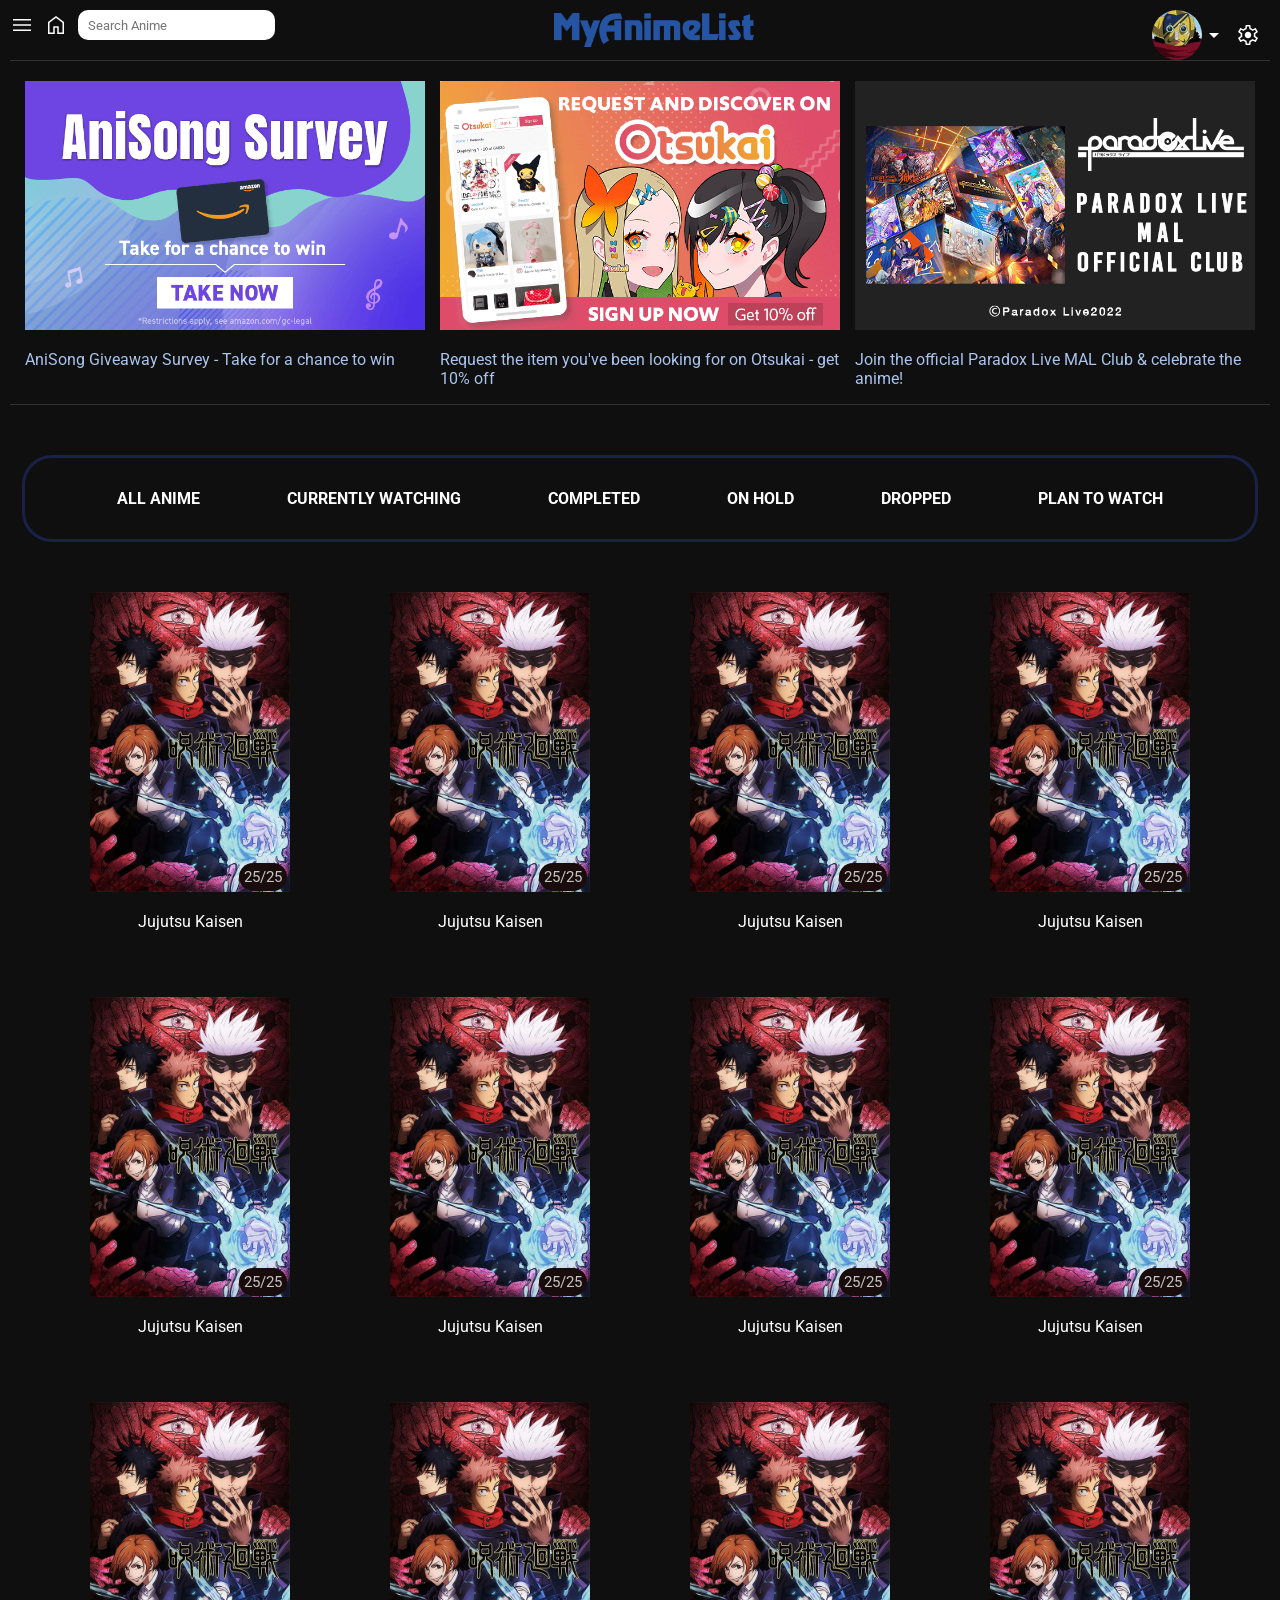
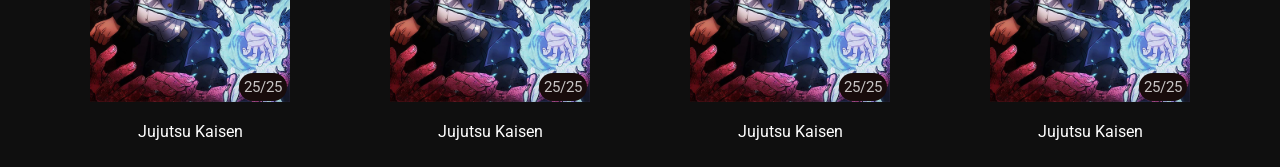
<file: index.html>
<!DOCTYPE html>
<html lang="en">
<head>
  <link rel="stylesheet" href="AnimeCard.css">
  <link rel="stylesheet" href="anime.css">
  <link rel="stylesheet" href="general.css">
  <link rel="stylesheet" href="header.css">
  <link rel="stylesheet" href="Events.css">

  <link rel="preconnect" href="https://fonts.googleapis.com">
  <link rel="preconnect" href="https://fonts.gstatic.com" crossorigin>
  <link href="https://fonts.googleapis.com/css2?family=Roboto:wght@400;500;700&display=swap" rel="stylesheet">
  <link rel="stylesheet"
        href="https://fonts.googleapis.com/css2?family=Material+Symbols+Outlined:opsz,wght,FILL,GRAD@20..48,100..700,0..1,-50..200"/>
</head>
<body>


<div class="Header">
  <div class="Left">
    <span class="material-symbols-outlined">menu</span>
    <span class="material-symbols-outlined">home</span>
    <input class="SearchBar" type="search" placeholder="Search Anime">
  </div>

  <div class="Middle">

    <div class="LogoDiv">
      <img class="Logo" src="media/s.webp">
    </div>
  </div>

  <div class="Right">
    <img class="Profile" src="media/Kurt.jpg">
    <span class="material-symbols-outlined">arrow_drop_down</span>
    <span class="material-symbols-outlined">settings</span>
  </div>
</div>


<div class="EventsDiv">
  <div class="Events">
    <a href="https://hanime.tv/"><img class="Image" src="media/Events1.png"></a>
    <a href="https://hanime.tv/"><img class="Image" src="media/Events2.png"></a>
    <a href="https://hanime.tv/"><img class="Image" src="media/Events3.png"></a>
  </div>
</div>

<div class="EventsText">
  <p class="EventsTextMain1">AniSong Giveaway Survey - Take for a chance to win</p>
  <p class="EventsTextMain2">Request the item you've been looking for on Otsukai - get 10% off</p>
  <p class="EventsTextMain3">Join the official Paradox Live MAL Club & celebrate the anime!</p>
</div>


<div class="Main">

  <div class="AnimeBar">
    <p class="Text">ALL ANIME</p>
    <p class="Text">CURRENTLY WATCHING</p>
    <p class="Text">COMPLETED</p>
    <p class="Text">ON HOLD</p>
    <p class="Text">DROPPED</p>
    <p class="Text">PLAN TO WATCH</p>

  </div>

</div>

<div class="Down">
  <div class="AnimeCard">

    <div>
      <div class="AnimeContainer1">
        <img class="Anime1" src="media/AnimeCard1.jpg">
        <div class="AnimeEpisode1">25/25</div>
      </div>
      <p class="AnimeText">Jujutsu Kaisen</p>
    </div>

    <div>
      <div class="AnimeContainer1">
        <img class="Anime1" src="media/AnimeCard1.jpg">
        <div class="AnimeEpisode1">25/25</div>
      </div>
      <p class="AnimeText">Jujutsu Kaisen</p>
    </div>

    <div>
      <div class="AnimeContainer1">
        <img class="Anime1" src="media/AnimeCard1.jpg">
        <div class="AnimeEpisode1">25/25</div>
      </div>
      <p class="AnimeText">Jujutsu Kaisen</p>
    </div>

    <div>
      <div class="AnimeContainer1">
        <img class="Anime1" src="media/AnimeCard1.jpg">
        <div class="AnimeEpisode1">25/25</div>
      </div>
      <p class="AnimeText">Jujutsu Kaisen</p>
    </div>

    <div>
      <div class="AnimeContainer1">
        <img class="Anime1" src="media/AnimeCard1.jpg">
        <div class="AnimeEpisode1">25/25</div>
      </div>
      <p class="AnimeText">Jujutsu Kaisen</p>
    </div>

    <div>
      <div class="AnimeContainer1">
        <img class="Anime1" src="media/AnimeCard1.jpg">
        <div class="AnimeEpisode1">25/25</div>
      </div>
      <p class="AnimeText">Jujutsu Kaisen</p>
    </div>

    <div>
      <div class="AnimeContainer1">
        <img class="Anime1" src="media/AnimeCard1.jpg">
        <div class="AnimeEpisode1">25/25</div>
      </div>
      <p class="AnimeText">Jujutsu Kaisen</p>
    </div>

    <div>
      <div class="AnimeContainer1">
        <img class="Anime1" src="media/AnimeCard1.jpg">
        <div class="AnimeEpisode1">25/25</div>
      </div>
      <p class="AnimeText">Jujutsu Kaisen</p>
    </div>

    <div>
      <div class="AnimeContainer1">
        <img class="Anime1" src="media/AnimeCard1.jpg">
        <div class="AnimeEpisode1">25/25</div>
      </div>
      <p class="AnimeText">Jujutsu Kaisen</p>
    </div>

    <div>
      <div class="AnimeContainer1">
        <img class="Anime1" src="media/AnimeCard1.jpg">
        <div class="AnimeEpisode1">25/25</div>
      </div>
      <p class="AnimeText">Jujutsu Kaisen</p>
    </div>

    <div>
      <div class="AnimeContainer1">
        <img class="Anime1" src="media/AnimeCard1.jpg">
        <div class="AnimeEpisode1">25/25</div>
      </div>
      <p class="AnimeText">Jujutsu Kaisen</p>
    </div>

    <div>
      <div class="AnimeContainer1">
        <img class="Anime1" src="media/AnimeCard1.jpg">
        <div class="AnimeEpisode1">25/25</div>
      </div>
      <p class="AnimeText">Jujutsu Kaisen</p>
    </div>
  
  </div>
</div>
</body>
</html>
</file>
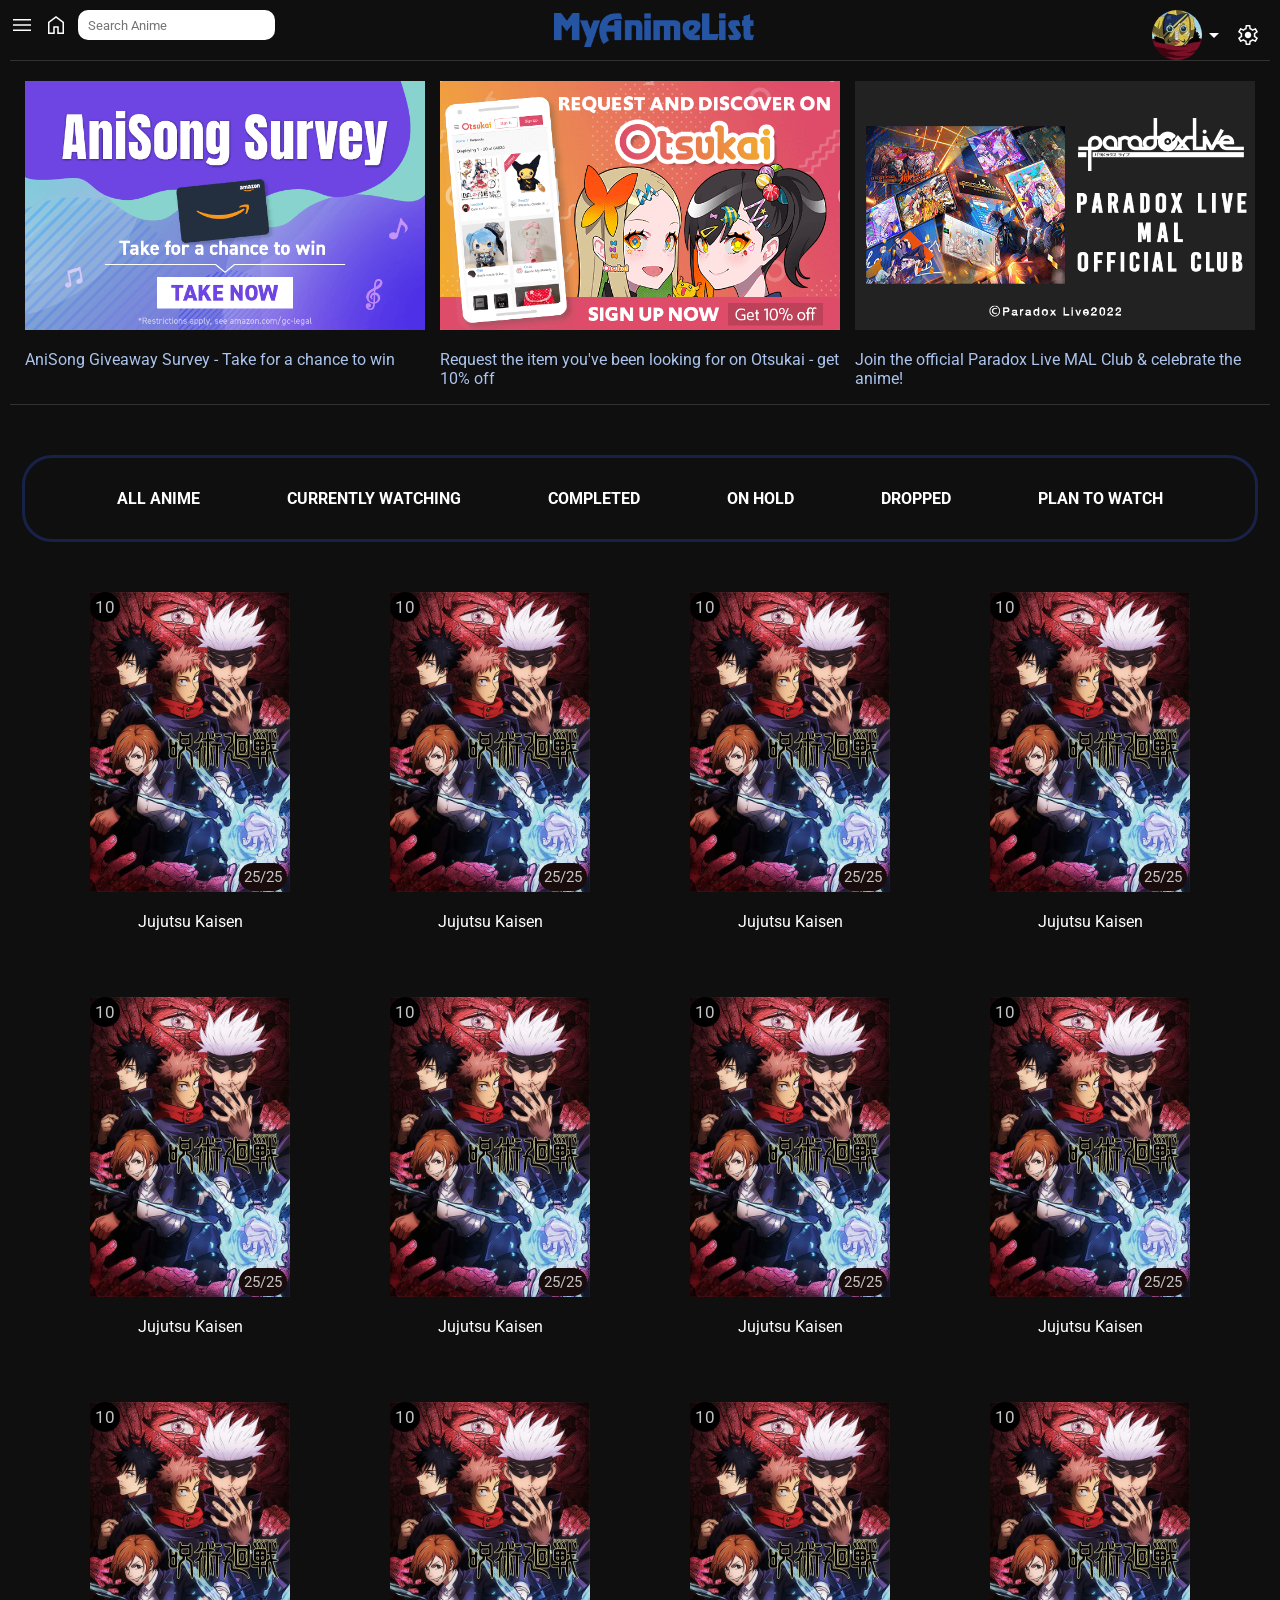
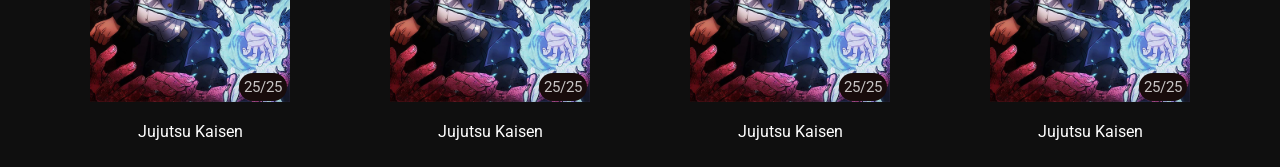
<file: anime.html>
<!DOCTYPE html>
<html lang="en">
<head>
  <link rel="stylesheet" href="AnimeCard.css">
  <link rel="stylesheet" href="anime.css">
  <link rel="stylesheet" href="general.css">
  <link rel="stylesheet" href="header.css">
  <link rel="stylesheet" href="Events.css">

  <link rel="preconnect" href="https://fonts.googleapis.com">
  <link rel="preconnect" href="https://fonts.gstatic.com" crossorigin>
  <link href="https://fonts.googleapis.com/css2?family=Roboto:wght@400;500;700&display=swap" rel="stylesheet">
  <link rel="stylesheet"
        href="https://fonts.googleapis.com/css2?family=Material+Symbols+Outlined:opsz,wght,FILL,GRAD@20..48,100..700,0..1,-50..200"/>
</head>
<body>


<div class="Header">
  <div class="Left">
    <span class="material-symbols-outlined">menu</span>
    <span class="material-symbols-outlined">home</span>
    <input class="SearchBar" type="search" placeholder="Search Anime">
  </div>

  <div class="Middle">

    <div class="LogoDiv">
      <img class="Logo" src="media/s.webp">
    </div>
  </div>

  <div class="Right">
    <img class="Profile" src="media/Kurt.jpg">
    <span class="material-symbols-outlined">arrow_drop_down</span>
    <span class="material-symbols-outlined">settings</span>
  </div>
</div>


<div class="EventsDiv">
  <div class="Events">
    <a href="https://hanime.tv/"><img class="Image" src="media/Events1.png"></a>
    <a href="https://hanime.tv/"><img class="Image" src="media/Events2.png"></a>
    <a href="https://hanime.tv/"><img class="Image" src="media/Events3.png"></a>
  </div>
</div>

<div class="EventsText">
  <p class="EventsTextMain1">AniSong Giveaway Survey - Take for a chance to win</p>
  <p class="EventsTextMain2">Request the item you've been looking for on Otsukai - get 10% off</p>
  <p class="EventsTextMain3">Join the official Paradox Live MAL Club & celebrate the anime!</p>
</div>


<div class="Main">

  <div class="AnimeBar">
    <p class="Text">ALL ANIME</p>
    <p class="Text">CURRENTLY WATCHING</p>
    <p class="Text">COMPLETED</p>
    <p class="Text">ON HOLD</p>
    <p class="Text">DROPPED</p>
    <p class="Text">PLAN TO WATCH</p>

  </div>

</div>

<div class="Down">
  <div class="AnimeCard">

    <div>
      <div class="AnimeContainer1">
        <img class="Anime1" src="media/AnimeCard1.jpg">
        <div class="AnimeScore1">10</div>
        <div class="AnimeEpisode1">25/25</div>
      </div>
      <p class="AnimeText">Jujutsu Kaisen</p>
    </div>

    <div>
      <div class="AnimeContainer1">
        <img class="Anime1" src="media/AnimeCard1.jpg">
        <div class="AnimeScore1">10</div>
        <div class="AnimeEpisode1">25/25</div>
      </div>
      <p class="AnimeText">Jujutsu Kaisen</p>
    </div>

    <div>
      <div class="AnimeContainer1">
        <img class="Anime1" src="media/AnimeCard1.jpg">
        <div class="AnimeScore1">10</div>
        <div class="AnimeEpisode1">25/25</div>
      </div>
      <p class="AnimeText">Jujutsu Kaisen</p>
    </div>

    <div>
      <div class="AnimeContainer1">
        <img class="Anime1" src="media/AnimeCard1.jpg">
        <div class="AnimeScore1">10</div>
        <div class="AnimeEpisode1">25/25</div>
      </div>
      <p class="AnimeText">Jujutsu Kaisen</p>
    </div>

    <div>
      <div class="AnimeContainer1">
        <img class="Anime1" src="media/AnimeCard1.jpg">
        <div class="AnimeScore1">10</div>
        <div class="AnimeEpisode1">25/25</div>
      </div>
      <p class="AnimeText">Jujutsu Kaisen</p>
    </div>

    <div>
      <div class="AnimeContainer1">
        <img class="Anime1" src="media/AnimeCard1.jpg">
        <div class="AnimeScore1">10</div>
        <div class="AnimeEpisode1">25/25</div>
      </div>
      <p class="AnimeText">Jujutsu Kaisen</p>
    </div>

    <div>
      <div class="AnimeContainer1">
        <img class="Anime1" src="media/AnimeCard1.jpg">
        <div class="AnimeScore1">10</div>
        <div class="AnimeEpisode1">25/25</div>
      </div>
      <p class="AnimeText">Jujutsu Kaisen</p>
    </div>

    <div>
      <div class="AnimeContainer1">
        <img class="Anime1" src="media/AnimeCard1.jpg">
        <div class="AnimeScore1">10</div>
        <div class="AnimeEpisode1">25/25</div>
      </div>
      <p class="AnimeText">Jujutsu Kaisen</p>
    </div>

    <div>
      <div class="AnimeContainer1">
        <img class="Anime1" src="media/AnimeCard1.jpg">
        <div class="AnimeScore1">10</div>
        <div class="AnimeEpisode1">25/25</div>
      </div>
      <p class="AnimeText">Jujutsu Kaisen</p>
    </div>

    <div>
      <div class="AnimeContainer1">
        <img class="Anime1" src="media/AnimeCard1.jpg">
        <div class="AnimeScore1">10</div>
        <div class="AnimeEpisode1">25/25</div>
      </div>
      <p class="AnimeText">Jujutsu Kaisen</p>
    </div>

    <div>
      <div class="AnimeContainer1">
        <img class="Anime1" src="media/AnimeCard1.jpg">
        <div class="AnimeScore1">10</div>
        <div class="AnimeEpisode1">25/25</div>
      </div>
      <p class="AnimeText">Jujutsu Kaisen</p>
    </div>

    <div>
      <div class="AnimeContainer1">
        <img class="Anime1" src="media/AnimeCard1.jpg">
        <div class="AnimeScore1">10</div>
        <div class="AnimeEpisode1">25/25</div>
      </div>
      <p class="AnimeText">Jujutsu Kaisen</p>
    </div>
  
  </div>
</div>
</body>
</html>
</file>
<file: AnimeCard.css>
.AnimeCard {
  margin-top: 50px;
  display: grid;
  grid-template-columns: 300px 300px 300px 300px;
  justify-content: center;
  justify-items: center;
  row-gap: 50px;

}

img {
  width: 200px;
}

.Anime:hover {
  opacity: 20%;
  cursor: pointer;
}

.AnimeContainer1 {
  position: relative;
}

.AnimeScore1 {
  position: absolute;
  background-color: #000000;
  color: rgba(255, 255, 255, 0.76);
  top: 0;
  left: 0;
  font-family: 'Roboto', sans-serif;
  padding: 5px;
  border-radius: 60px;
  font-size: 17px;
}

.AnimeEpisode1 {
  position: absolute;
  background-color: #180c0c;
  color: rgba(255, 255, 255, 0.76);
  bottom: 5px;
  right: 3px;
  font-family: 'Roboto', sans-serif;
  padding: 5px;
  border-radius: 20px;
  font-size: 15px;
}
</file>
<file: anime.css>
.Main {
  display: flex;
  justify-content: center;
}

.AnimeBar {
  display: flex;
  flex-direction: row;
  border-color: rgba(27, 40, 91, 0.76);
  border-style: solid;
  padding: 10px;
  width: 1200px;
  padding-right: 15px;
  padding-left: 15px;
  justify-content: space-evenly;
  border-radius: 30px;

}

.Text {
  font-size: 16px;
  font-weight: bold;
  cursor: pointer;
  padding: 5px 10px;
  border-radius: 3px;
  transition: color 0.3s, background-color 0.3s, transform 0.2s;

}

.Text:hover {
  color: #8ed4fc;
  transform: scale(1.10);
}
.Text:active {
  opacity: 0.7;
}

.AnimeText {
  text-align: center;
}
</file>
<file: general.css>
p {
  font-family: 'Roboto', sans-serif;
  color: white;
}

html, body  {
  margin: 5px;
}

body {
  background-color: rgba(0,0,0,0.94);
}

.material-symbols-outlined {
  color: white;
  margin-right: 10px;
  font-variation-settings:
    'FILL' 0,
    'wght' 400,
    'GRAD' 0,
    'opsz' 48

}

.material-symbols-outlined:hover {
  opacity: 0.40;
  cursor: pointer;

}
</file>
<file: header.css>
.Header {
  display: flex;
  justify-content: space-between;
  align-items: flex-start;
  border-bottom-width: 1px;
  border-bottom-color: #363131;
  border-bottom-style: solid;
}

.Profile {
  width: 50px;
  border-radius: 25px;
}

.Profile:hover {
  opacity: 0.40;
  cursor: pointer;
}

.Left {
  display: flex;
  align-items: center;
}

.Right {
  display: flex;
  align-items: center;
}

.SearchBar {
  font-family: 'Roboto', sans-serif;
  border-radius: 10px;
  padding-left: 10px;
  padding-right: 10px;
  height: 30px;
  border-style: none;
}

.SearchBar::placeholder {
  font-family: 'Roboto', sans-serif;
}

.Logo {
  width: 200px;
  margin-top: 3px;
}

.LogoDiv {

}

.Middle {
margin-right: 120px;
}
</file>
<file: Events.css>
.Events {
  display: grid;
  grid-template-columns: 400px 400px 400px;
  justify-content: space-evenly;
  margin-top: 20px;
}

.Image {
  width: 400px;
}

.Image:hover {
  opacity: 0.5;
}

.Image:active {
  opacity: 0.3;
}

.EventsText {
  display: grid;
  grid-template-columns: 400px 400px 400px;
  justify-content: space-evenly;
  margin-bottom: 50px;
  border-bottom-width: 1px;
  border-bottom-color: #363131;
  border-bottom-style: solid;

}

.EventsTextMain1,
.EventsTextMain2,
.EventsTextMain3 {
  color: rgb(171, 196, 237);
}
</file>
